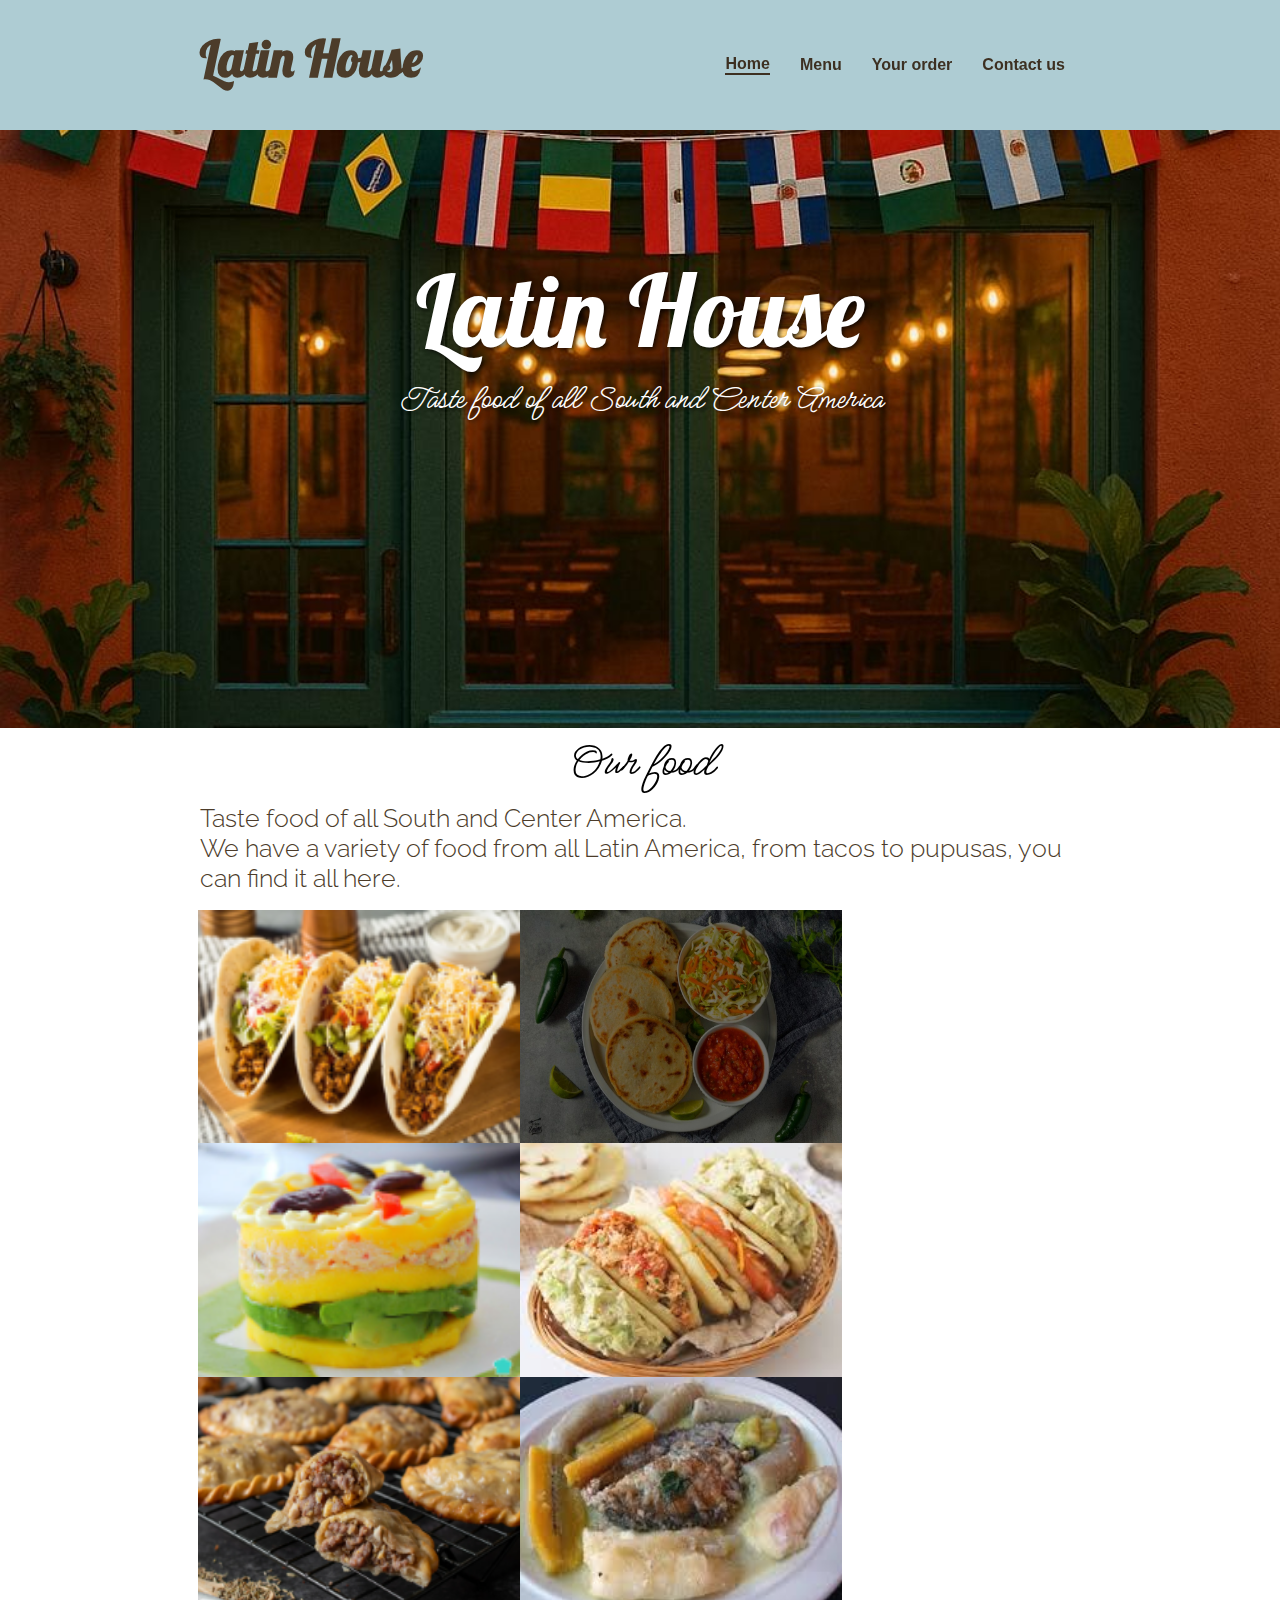
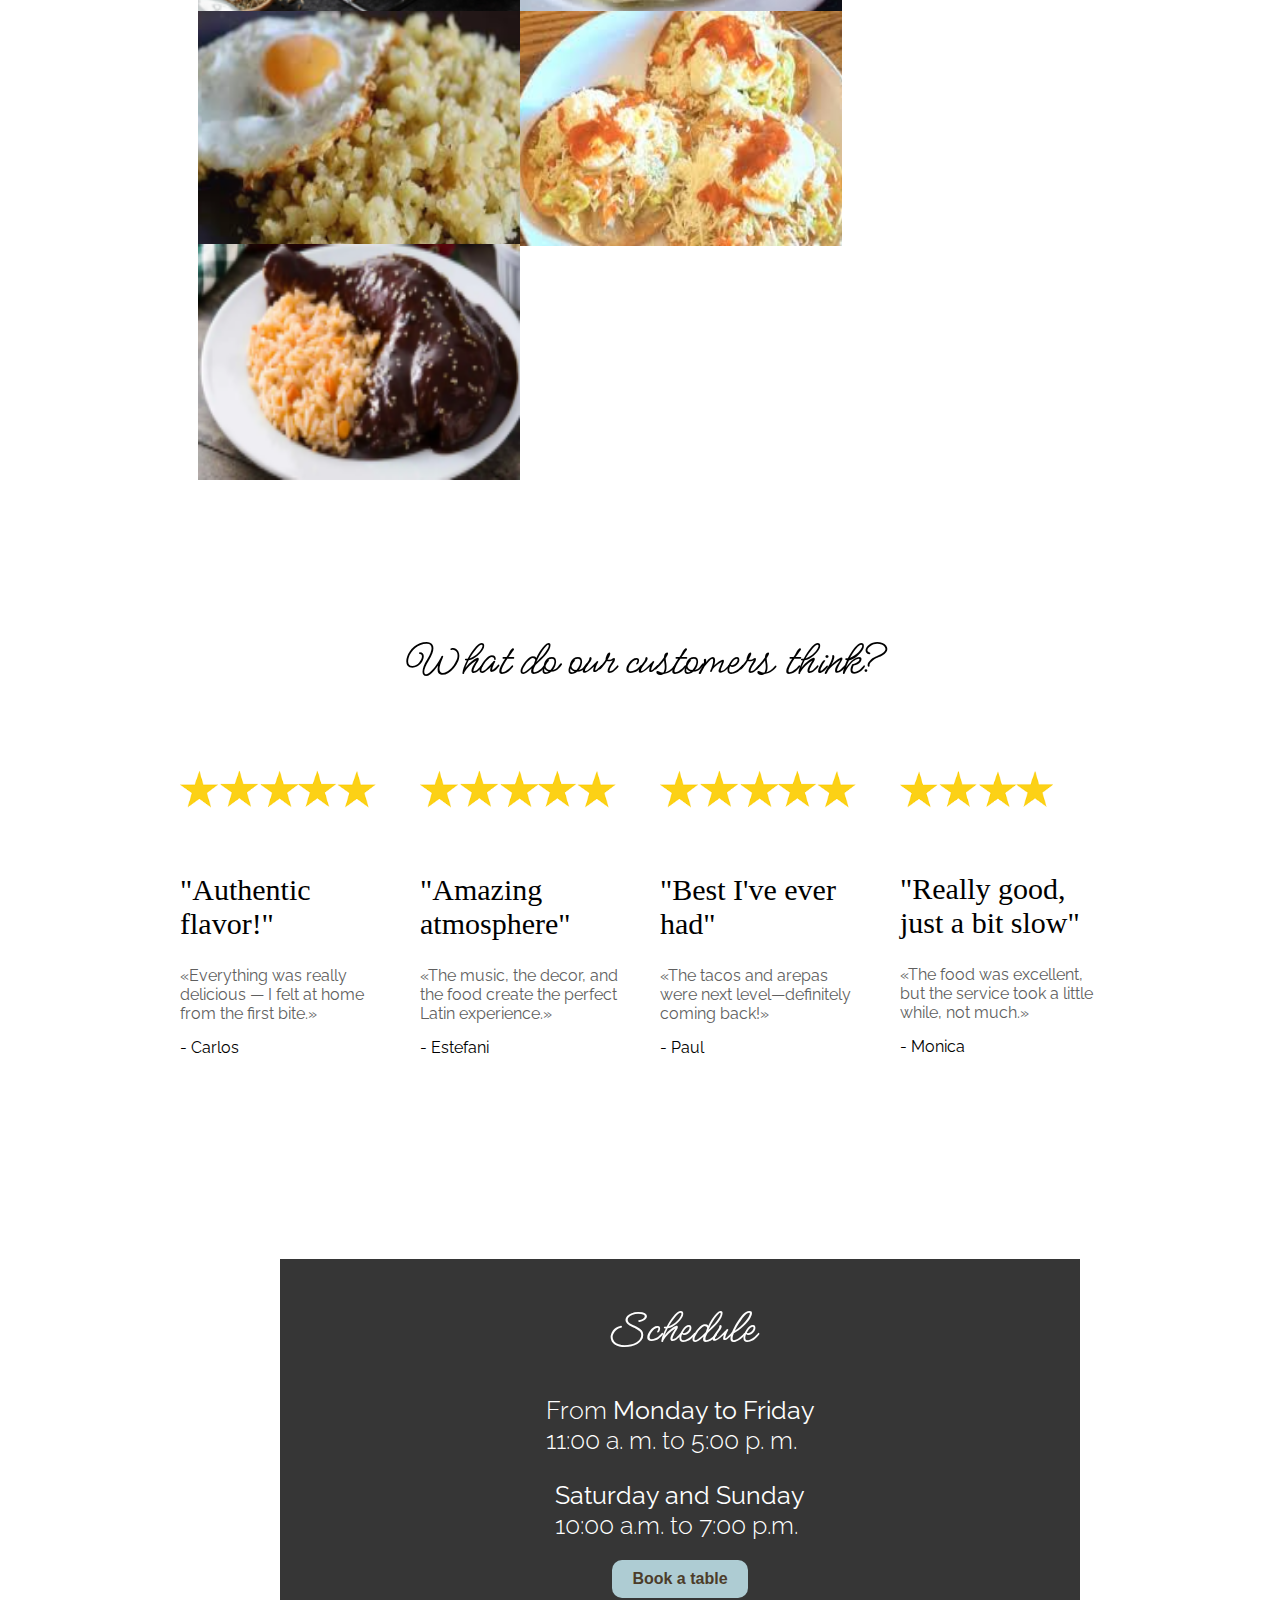
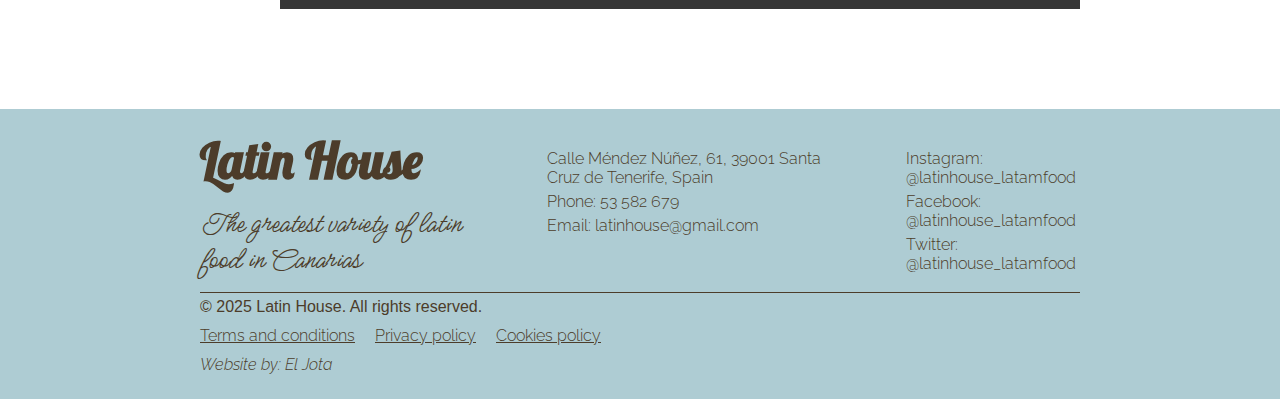
<file: index.html>
<!DOCTYPE html>
<html>
    <head>
        <meta charset = "UTF-8"/>
        <meta name="viewport" content="width=device-width, initial-scale=1.0">
        <meta name="description" content="Taste food of all South and Center America">
        <title>Latin House - Latin food</title>
        <link rel="stylesheet" href="./Menu.css">
    </head>
    <body>
        <div id="upper-bar">
            <h1 id="title">Latin House</h1>

            <div id="buttons">
                <div class="button" id="home-button-container">
                    <button id="home-button" style="border-bottom: 2px solid #4c3c2a;">Home</button>
                </div>
                <div class="button" id="menu-button-container">
                    <button id="menu-button">Menu</button>
                </div>
                <div class="button" id="order-button-container">
                    <button id="order-button">Your order</button>
                </div>
                <div class="button" id="info-button-container">
                    <button id="contact-button">Contact us</button>
                </div>
            </div>
        </div>

        <section class="section" id="sec-home">
            <div class="image-container">
                <h1 class="image-text">Latin House</h1>
                <h3 class="image-text">Taste food of all South and Center America</h3>
                <img src="./Assets/Latin house recortado.jpg" alt="local" class="heading-image"/>
            </div>
            <div id="div-our-food" class="sec-div">
                <h2 class="sec-title"><strong>Our food</strong></h2>
                <p class="sec-text">Taste food of all South and Center America. <br> We have a variety of food from all Latin America, from tacos to pupusas, you can find it all here.</p>
                <div id="food-images-container">
                    <img src="./Assets/tacos.png" alt="food" class="food-image"/>
                    <img src="./Assets/grande-pupusas-salvadorenas .jpg" alt="food" class="food-image" id="pupusas-img"/>
                    <img src="./Assets/causa-limeña.png" alt="food" class="food-image"/>
                    <img src="./Assets/arepas-venezolanas.png" alt="food" class="food-image"/>
                    <img src="./Assets/empanadas-argentinas.png" alt="food" class="food-image"/>
                    <img src="./Assets/rondon-panameño.png" alt="food" class="food-image"/>
                    <img src="./Assets/reviro.png" alt="food" class="food-image"/>
                    <img src="./Assets/enchiladas-salvadorenas.png" alt="food" class="food-image"/>
                    <img src="./Assets/mole.png" alt="food" class="food-image"/>
                </div>
            </div>
            <div id="div-reviews" class="sec-div">
                <h2 class="sec-title"><strong>What do our customers think?</strong></h2>
                <div id="reviews-container">
                    <div class="review">
                        <img src="./Assets/5stars.png" alt="5 stars" class="stars"/>
                        <p class="review-title">"Authentic flavor!"</p>
                        <p class="review-text">«Everything was really delicious — I felt at home from the first bite.»</p>
                        <p class="review-author">- Carlos</p>
                    </div>
                    <div class="review">
                        <img src="./Assets/5stars.png" alt="5 stars" class="stars"/>
                        <p class="review-title">"Amazing atmosphere"</p>
                        <p class="review-text">«The music, the decor, and the food create the perfect Latin experience.»</p>
                        <p class="review-author">- Estefani</p>
                    </div>
                    <div class="review">
                        <img src="./Assets/5stars.png" alt="5 stars" class="stars"/>
                        <p class="review-title">"Best I've ever had"</p>
                        <p class="review-text">«The tacos and arepas were next level—definitely coming back!»</p>
                        <p class="review-author">- Paul</p>
                    </div>
                    <div class="review">
                        <img src="./Assets/4stars.png" alt="4 stars" class="little-stars"/>
                        <p class="review-title">"Really good, just a bit slow"</p>
                        <p class="review-text">«The food was excellent, but the service took a little while, not much.»</p>
                        <p class="review-author">- Monica</p>
                    </div>
                </div>
            </div>
            <div id="div-schedule" class="sec-div">
                <h2 class="sec-white-title"><strong>Schedule</strong></h2>
                <p class="sec-white-text">From <strong>Monday to Friday</strong> <br>  
                11:00 a. m. to 5:00 p. m.</p>
                <p class="sec-white-text"><strong>Saturday and Sunday</strong> <br>
                10:00 a.m. to 7:00 p.m.</p>
                <button id="book-button">Book a table</button>
            </div>
        </section>

        <section class="section" id="sec-menu" style="display: none;">
            <div id="div-menu-image" class="image-container">
                <h1 class="image-text">Latin House</h1>
                <h3 class="image-text">Taste food of all South and Center America</h3>
                <img src="./Assets/pupusas-salvadorenas.jpg" alt="food" class="heading-image"/>
            </div>
            <div id="countries">
                <div id="mexico">
                    <h2 class="kanchenjunga-bold" id="menu-ini-text">You can choose al you want from the menu, it'll be added to the section "Your order".</h2>
                    <div class="subtitle-container">
                        <h2 class="sec-title">Mexico</h2>
                        <img src="./Assets/Mx_flag.jpg" alt="Mx_flag" class="flag"/>
                    </div>
                    <div class="section-menu">
                        <div id="Tacos" class="first-dish dish">
                            <div class="name-price">
                                <p class="kanchenjunga-bold">1. Tacos</p>
                                <p class="kanchenjunga-bold">2,00€/u</p>
                                <p class="price" style="display: none;">2.00</p>
                            </div>
                            <p class="kanchenjunga-regular item-description">Tacos</p>
                        </div>
                        <div id="Chiles en nogada" class="dish">
                            <div class="name-price">
                                <p class="kanchenjunga-bold">2. Chiles en nogada</p>
                                <p class="kanchenjunga-bold">5,00€</p>
                                <p class="price" style="display: none;">5.00</p>
                            </div>
                            <p class="kanchenjunga-regular item-description">Poblano chiles stuffed with <em>picadillo</em> (a mixture made of shredded meat, aromatics, fruits and spices) topped with a walnut-based cream sauce called nogada, pomegranate seeds and parsley</p>
                        </div>
                        <div id="Pozole" class="dish">
                            <div class="name-price">
                                <p class="kanchenjunga-bold">3. Pozole</p>
                                <p class="kanchenjunga-bold">7,50€</p>
                                <p class="price" style="display: none;">7.50</p>
                            </div>
                            <p class="kanchenjunga-regular item-description">A soup made from hominy (a type of corn) with meat (chicken or pork), seasoned and garnished with shredded lettuce or cabbage, chili peppers, onion, garlic, radishes, avocado, salsa or limes.</p>
                        </div>
                        <div id="Mole" class="dish">
                            <div class="name-price">
                                <p class="kanchenjunga-bold">4. Mole</p>
                                <p class="kanchenjunga-bold">10,00€</p>
                                <p class="price" style="display: none;">10.00</p>
                            </div>
                            <p class="kanchenjunga-regular item-description">Chicken and rice with a sauce made of dried chilli peppers, seeds, spices, <strong>nuts</strong>, tomatoes, garlic, onion and bitter chocolate.</p>
                        </div>
                        <div id="Cochinita pibil" class="dish">
                            <div class="name-price">
                                <p class="kanchenjunga-bold">5. Cochinita pibil</p>
                                <p class="kanchenjunga-bold">6,00€</p>
                                <p class="price" style="display: none;">6.00</p>
                            </div>
                            <p class="kanchenjunga-regular item-description">Pork marinated in <em>achiote</em>,  wrapped in banana leaves.</p>
                        </div>
                    </div>
                </div>

                <div id="el-salvador">
                    <div class="subtitle-container">
                        <h2 class="sec-title">El Salvador & Honduras</h2>
                        <div class="flags">
                            <img src="./Assets/Sv_flag.jpg" alt="Sv_flag" class="flag"/>
                            <img src="./Assets/Hn_flag.jpg" alt="Hn_flag" class="flag"/>
                        </div>
                    </div>
                    <div class="section-menu">
                        <div id="Pupusa" class="first-dish dish">
                            <div class="name-price">
                                <p class="kanchenjunga-bold">1. Pupusa</p>
                                <p class="kanchenjunga-bold">2,50€/u</p>
                                <p class="price" style="display: none;">2.50</p>
                            </div>
                            <p class="kanchenjunga-regular item-description">Corn dought discs with filling to choose</p>
                        </div> 
                        <div id="Elote tamale" class="dish">
                            <div class="name-price">
                                <p class="kanchenjunga-bold">2. Elote tamale</p>
                                <p class="kanchenjunga-bold">3,50€/u</p>
                                <p class="price" style="display: none;">3.50</p>
                            </div>
                            <p class="kanchenjunga-regular item-description">Filling to choose inside corn and <strong>milk</strong> dought</p>
                        </div>
                        <div id="Atol de elote" class="dish">
                            <div class="name-price">
                                <p class="kanchenjunga-bold">3. Elote atol</p>
                                <p class="kanchenjunga-bold">5,00€</p>
                                <p class="price" style="display: none;">5.00</p>
                            </div>
                            <p class="kanchenjunga-regular item-description">Sweet <strong>milk</strong> and corn drink</p>
                        </div>
                        <div id="Salvadoran toast" class="dish">
                            <div class="name-price">
                                <p class="kanchenjunga-bold">4. Salvadoran toast</p>
                                <p class="kanchenjunga-bold">3,75€/u</p>
                                <p class="price" style="display: none;">3.75</p>
                            </div>
                            <p class="kanchenjunga-regular item-description">Toasted tortilla with <strong>  cheese</strong>, achiote, boiled eggs and beans.</p>
                        </div>
                        <div id="Fried cassava" class="dish">
                            <div class="name-price">
                                <p class="kanchenjunga-bold">5. Fried cassava</p>
                                <p class="kanchenjunga-bold">4,00€</p>
                                <p class="price" style="display: none;">4.00</p>
                            </div>
                            <p class="kanchenjunga-regular item-description">Fried cassava with tomato sauce, cucumber and radish</p>
                        </div>
                    </div>
                </div>

                <div id="panama">
                    <div class="subtitle-container">
                        <h2 class="sec-title">Panama</h2>
                        <img src="./Assets/Pm_flag.jpeg" alt="Pm_flag" class="flag"/>
                    </div>
                    <div class="section-menu">
                        <div id="Sancocho de gallina" class="first-dish dish">
                            <div class="name-price">
                                <p class="kanchenjunga-bold">1. Sancocho de gallina</p>
                                <p class="kanchenjunga-bold">6,50€</p>
                                <p class="price" style="display: none;">6.50</p>
                            </div>
                            <p class="kanchenjunga-regular item-description">A corn, potato, carrot and yucca broth with <strong>chicken</strong>, rice and avocado.</p>
                        </div>
                        <div id="Rondon" class="dish">
                            <div class="name-price">
                                <p class="kanchenjunga-bold">2. Rondom</p>
                                <p class="kanchenjunga-bold">5,00€</p>
                                <p class="price" style="display: none;">5.00</p>
                            </div>
                            <p class="kanchenjunga-regular item-description">Coconut milk, cooked with different types of seafood (fish, crabs, small lobsters or other shellfish) as well as plantain, yam, tomato and onion.</p>
                        </div>
                        <div id="Carimañola" class="dish">
                            <div class="name-price">
                                <p class="kanchenjunga-bold">3. Carimañola</p>
                                <p class="kanchenjunga-bold">8,50€</p>
                                <p class="price" style="display: none;">8.50</p>
                            </div>
                            <p class="kanchenjunga-regular item-description">Empanada made with cassava dough and filled with <strong>meat</strong>, <strong>cheese</strong>, or <strong>chicken</strong>. It's crispy on the outside and soft on the inside.</p>
                        </div>
                        <div id="Rice with guandu" class="dish">
                            <div class="name-price">
                                <p class="kanchenjunga-bold">4. Rice with guandu</p>
                                <p class="kanchenjunga-bold">3,00€</p>
                                <p class="price" style="display: none;">3.00</p>
                            </div>
                            <p class="kanchenjunga-regular item-description">Rice, peas and pork, cooked in the same pot with sofrito.</p>
                        </div>
                        <div id="Saus" class="dish">
                            <div class="name-price">
                                <p class="kanchenjunga-bold">5. Saus</p>
                                <p class="kanchenjunga-bold">10,00€</p>
                                <p class="price" style="display: none;">10.00</p>
                            </div>
                            <p class="kanchenjunga-regular item-description"><strong>Pig</strong>'s trotters dipped in a vinegary juice with a spicy twist.</p>
                        </div>
                    </div>
                </div>

                <div id="colombia">
                    <div class="subtitle-container">
                        <h2 class="sec-title">Colombia</h2>
                        <img src="./Assets/Co_flag.jpg" alt="Co_flag" class="flag"/>
                    </div>
                    <div class="section-menu">
                        <div id="Bandeja paisa" class="first-dish dish">
                            <div class="name-price">
                                <p class="kanchenjunga-bold">1. Bandeja paisa</p>
                                <p class="kanchenjunga-bold">8,50€</p>
                                <p class="price" style="display: none;">8.50</p>
                            </div>
                            <p class="kanchenjunga-regular item-description">Rice, beans, meat, sausage, egg, arepa, cut and avocado</p>
                        </div>
                        <div id="Empanadas colombianas" class="dish">
                            <div class="name-price">
                                <p class="kanchenjunga-bold">2. Empanadas</p>
                                <p class="kanchenjunga-bold">3,00€</p>
                                <p class="price" style="display: none;">3.00</p>
                            </div>
                            <p class="kanchenjunga-regular item-description">Chopped meat, ground beef and potato wrapped in half-moon dough</p>
                        </div>
                        <div id="Arepa con todo" class="dish">
                            <div class="name-price">
                                <p class="kanchenjunga-bold">3. Arepa with everything</p>
                                <p class="kanchenjunga-bold">2,50€</p>
                                <p class="price" style="display: none;">2.50</p>
                            </div>
                            <p class="kanchenjunga-regular item-description">Arepa with picadillo and meat</p>
                        </div>
                        <div id="Sancocho" class="dish">
                            <div class="name-price">
                                <p class="kanchenjunga-bold">4. Sancocho</p>
                                <p class="kanchenjunga-bold">5,00€</p>
                                <p class="price" style="display: none;">5.00</p>
                            </div>
                            <p class="kanchenjunga-regular item-description">Soup with bananas, potatoes, yucca and chopped cilantro</p>
                        </div>
                        <div id="Sudado" class="dish">
                            <div class="name-price">
                                <p class="kanchenjunga-bold">5. Sudado</p>
                                <p class="kanchenjunga-bold">12,00€</p>
                                <p class="price" style="display: none;">12.00</p>
                            </div>
                            <p class="kanchenjunga-regular item-description">Broth with rice, a piece of <strong>chicken</strong> and potato</p>
                        </div>
                    </div>
                </div>

                <div id="peru">
                    <div class="subtitle-container">
                        <h2 class="sec-title">Peru</h2>
                        <img src="./Assets/Pe_flag.jpg" alt="Pe_flag" class="flag"/>
                    </div>
                    <div class="section-menu">
                        <div id="Ceviche" class="first-dish dish">
                            <div class="name-price">
                                <p class="kanchenjunga-bold">1. Ceviche</p>
                                <p class="kanchenjunga-bold">8,00€</p>
                                <p class="price" style="display: none;">8.00</p>
                            </div>
                            <p class="kanchenjunga-regular item-description">Rice, avocado and corn with fish, green pepper and onion on the top, all with a <strong>fish</strong> broth.</p>
                        </div>
                        <div id="Causa limeña" class="dish">
                            <div class="name-price">
                                <p class="kanchenjunga-bold">2. Causa limeña</p>
                                <p class="kanchenjunga-bold">6,75€</p>
                                <p class="price" style="display: none;">6.75</p>
                            </div>
                            <p class="kanchenjunga-regular item-description">Smooth yellow potato purée seasoned with chili and lime, filled with tuna and mayonnaise.</p>
                        </div>
                        <div id="Pollo al olivo" class="dish">
                            <div class="name-price">
                                <p class="kanchenjunga-bold">3. Olivo chicken</p>
                                <p class="kanchenjunga-bold">7,50€</p>
                                <p class="price" style="display: none;">7.50</p>
                            </div>
                            <p class="kanchenjunga-regular item-description">Chicken with a little olive</p>
                        </div>
                        <div id="Pancha manca" class="dish">
                            <div class="name-price">
                                <p class="kanchenjunga-bold">4. Pancha manca</p>
                                <p class="kanchenjunga-bold">12,95€</p>
                                <p class="price" style="display: none;">12.95</p>
                            </div>
                            <p class="kanchenjunga-regular item-description">Different types of <strong>meat</strong>, corn and potatocription</p>
                        </div>
                        <div id="Lomo saltado" class="dish">
                            <div class="name-price">
                                <p class="kanchenjunga-bold">5. Lomo saltado</p>
                                <p class="kanchenjunga-bold">12,00€</p>
                                <p class="price" style="display: none;">12.00</p>
                            </div>
                            <p class="kanchenjunga-regular item-description">Stir-fried loin</p>
                        </div>
                    </div>
                </div>

                <div id="paraguay">
                    <div class="subtitle-container">
                        <h2 class="sec-title">Paraguay</h2>
                        <img src="./Assets/Py_flag.jpeg" alt="Py_flag" class="flag"/>
                    </div>
                    <div class="section-menu">
                        <div id="Reviro" class="first-dish dish">
                            <div class="name-price">
                                <p class="kanchenjunga-bold">1. Reviro</p>
                                <p class="kanchenjunga-bold">6,00€</p>
                                <p class="price" style="display: none;">6.00</p>
                            </div>
                            <p class="kanchenjunga-regular item-description">Fried dought, destemmed and crispy, similar to chunkky breadcrumbs, elaborated mainly with <strong>wheat flour</strong>, water, salt and oil.</p>
                        </div>
                        <div id="Mbeju" class="dish">
                            <div class="name-price">
                                <p class="kanchenjunga-bold">2. Mbeju</p>
                                <p class="kanchenjunga-bold">2,00€</p>
                                <p class="price" style="display: none;">2.00</p>
                            </div>
                            <p class="kanchenjunga-regular item-description">Starch cake made with <strong>flour</strong> and cheese inside</p>
                        </div>
                        <div id="Vori-vori" class="dish">
                            <div class="name-price">
                                <p class="kanchenjunga-bold">3. Vori-vori</p>
                                <p class="kanchenjunga-bold">7,00€</p>
                                <p class="price" style="display: none;">7.00</p>
                            </div>
                            <p class="kanchenjunga-regular item-description">Soup with chickpeas</p>
                        </div>
                        <div id="Chipa" class="dish">
                            <div class="name-price">
                                <p class="kanchenjunga-bold">4. Chipa</p>
                                <p class="kanchenjunga-bold">3,00€</p>
                                <p class="price" style="display: none;">3.00</p>
                            </div>
                            <p class="kanchenjunga-regular item-description">A type of small, baked, <strong>cheese-flavored</strong> rolls</p>
                        </div>
                        <div id="Asado" class="dish">
                            <div class="name-price">
                                <p class="kanchenjunga-bold">5. Asado</p>
                                <p class="kanchenjunga-bold">12,00€</p>
                                <p class="price" style="display: none;">12.00</p>
                            </div>
                            <p class="kanchenjunga-regular item-description">Roasted <strong>meat</strong></p>
                        </div>
                    </div>
                </div>

                <div id="argentina">
                    <div class="subtitle-container">
                        <h2 class="sec-title">Argentina</h2>
                        <img src="./Assets/Ar_flag.jpeg" alt="Ar_flag" class="flag"/>
                    </div>
                    <div class="section-menu">
                        <div id="Empanada argentina" class="first-dish dish">
                            <div class="name-price">
                                <p class="kanchenjunga-bold">1. Empanada</p>
                                <p class="kanchenjunga-bold">3,00€</p>
                                <p class="price" style="display: none;">3.00</p>
                            </div>
                            <p class="kanchenjunga-regular item-description">Filling to choose inside flour and egg but this is for rellenar space spicy lemon, tell us if you read this.</p>
                        </div>
                        <div id="Milanesa" class="dish">
                            <div class="name-price">
                                <p class="kanchenjunga-bold">2. Milanese</p>
                                <p class="kanchenjunga-bold">12,95€</p>
                                <p class="price" style="display: none;">12.95</p>
                            </div>
                            <p class="kanchenjunga-regular">Breaded beef with cheese and zchips</p>
                        </div>
                        <div id="Alfajores" class="dish">
                            <div class="name-price">
                                <p class="kanchenjunga-bold">3. Alfajores</p>
                                <p class="kanchenjunga-bold">0,90€/u</p>
                                <p class="price" style="display: none;">0.90</p>
                            </div>
                            <p class="kanchenjunga-regular item-description">Two sweet cookies stuck together with dulce de leche, chocolate or jam.</p>
                        </div>
                        <div id="Crescent" class="dish">
                            <div class="name-price">
                                <p class="kanchenjunga-bold">4. Crescent</p>
                                <p class="kanchenjunga-bold">2,50€/u</p>
                                <p class="price" style="display: none;">2.50</p>
                            </div>
                            <p class="kanchenjunga-regular item-description">A half-moon shaped bun, usually made from puff pastry, which can be filled with dulce de leche, quince paste, or simply sugar and cinnamon.</p>
                        </div>
                        <div id="Choripan" class="dish">
                            <div class="name-price">
                                <p class="kanchenjunga-bold">5. Choripan</p>
                                <p class="kanchenjunga-bold">4,00€</p>
                                <p class="price" style="display: none;">4.00</p>
                            </div>
                            <p class="kanchenjunga-regular item-description">Chorizo sandwich with chimichurri.</p>
                        </div>
                    </div>
                </div>
            </div>
        </section>        

        <section class="section" id="sec-order" style="display: none;">
            <div id="order">
                <h1 class="sec-title">Your order</h1>
                <div id="order-container">
                </div>
                <div id="order-total">
                    <p class="kanchenjunga-bold">Total: <span id="total-price">0,00</span></p>
                </div>
                <div id="ordering-method">
                    <p class="kanchenjunga-bold">How would you like to order?</p>
                    <select id="ordering-select">
                        <option value="takeaway">Takeaway</option>
                        <option value="delivery">Delivery</option>
                        <option value="eat-in">Eat in</option>
                    </select>
                </div>
                <div id="order-buttons">
                    <button class="order-buttons" id="ordering-button">Order</button>
                    <button class="order-buttons" id="cancel-button">Cancel</button>
                </div>
            </div>
        </section>

        <section class="section" id="sec-delivery-info" style="display: none;">
            <h2 class="sec-title">Tell us some more information</h2>
            <div id="delivery-info-container">
                <p class="kanchenjunga-bold">What's your full name?</p>
                <input type="text" id="name" placeholder="Your full name"/>
                <p class="kanchenjunga-bold">What's your phone number?</p>
                <input type="tel" id="phone" placeholder="e.g., +34 612 34 56 78"/> 
                <p class="kanchenjunga-bold">What's your email?</p> 
                <input type="email" id="email" placeholder="e.g., your@email.com"/>
                <p class="kanchenjunga-bold">What's your address?</p>
                <input type="text" id="address" placeholder="Your address"/>
                <p class="kanchenjunga-bold">Any special instructions for the driver?</p>
                <textarea id="instructions" placeholder="e.g., parking, entering to the street, etc."></textarea>
                <p class="kanchenjunga-bold">How would you like to pay?</p>
                <select id="payment-method">
                    <option value="cash">Cash</option>
                    <option value="card">Card</option>
                    <option value="paypal">PayPal</option>
                </select> <br>
                <button id="confirm-button" class="ordering-button">Confirm</button>
                <button id="back-button" class="ordering-button">Back</button>
            </div>
        </section>

        <section id="sec-order-success" style="display: none;">
            <h2 class="sec-title bigger">Order successful!</h2>
            <p class="kanchenjunga-regular big">Thank you for your order! We will contact you shortly to confirm the details.</p>
            <button id="back-to-home-button" class="book-button">Back to Home</button>
        </section>

        <section class="section" id="sec-info" style="display: none;">
            <h2 class="sec-title">Contact us</h2>
            <div id="contact-container">
                <p class="kanchenjunga-bold">Phone number:</p>
                <p class="kanchenjunga-regular">+34 972 12 34 56</p>
                <p class="kanchenjunga-bold">Email:</p>
                <p class="kanchenjunga-regular">latinhouse@gmail.com</p>
                <p class="kanchenjunga-bold">Instagram:</p>
                <p class="kanchenjunga-regular">@latinhouse_latamfood</p>
                <p class="kanchenjunga-bold">Facebook:</p>
                <p class="kanchenjunga-regular">@latinhouse_latamfood</p>
                <p class="kanchenjunga-bold">Address:</p>
                <p class="kanchenjunga-regular">Calle de la comida 123, Madrid, Spain</p>
                <p class="kanchenjunga-bold">Opening hours:</p>
                <p class="kanchenjunga-regular">
                    Monday to Friday: 11:00 a.m. – 5:00 p.m.<br>
                    Saturday and Sunday: 10:00 a.m. – 7:00 p.m.
                </p>
                <p class="kanchenjunga-bold">We are located in the heart of the city, just a few steps from the main square.</p>
            </div>
        </section>
        

        <div id="footer">
            <div class="footer-row" id="footer-row1">
                <div id="footer-logo-container">
                    <h1 class="footer-title">Latin House</h1>
                    <h3 class="footer-subtitle">The greatest variety of latin food in Canarias</h3>
                </div>
                <div class="footer-column">
                    <p class="footer-text">Calle Méndez Núñez, 61, 39001 Santa Cruz de Tenerife, Spain</p>
                    <p class="footer-text">Phone: 53 582 679</p>
                    <p class="footer-text">Email: latinhouse@gmail.com</p>
                </div>
                <div class="footer-column">
                    <p class="footer-text">Instagram: @latinhouse_latamfood</p>
                    <p class="footer-text">Facebook: @latinhouse_latamfood</p>
                    <p class="footer-text">Twitter: @latinhouse_latamfood</p>
                </div>
            </div>
            
            <div class="footer-row" id="footer-row2">
                <p class="footer-text arial">© 2025 Latin House. All rights reserved.</p>
                <div id="footer-webs-things">
                    <p class="footer-text webs-things"><u>Terms and conditions</u></p>
                    <p class="footer-text webs-things"><u>Privacy policy</u></p>
                    <p class="footer-text webs-things"><u>Cookies policy</u></p>
                </div>
                <p class="footer-text"><em>Website by: El Jota</em></p>
            </div>
        </div>
        <script src="./Menu.js"></script>
    </body>
</html>
</file>
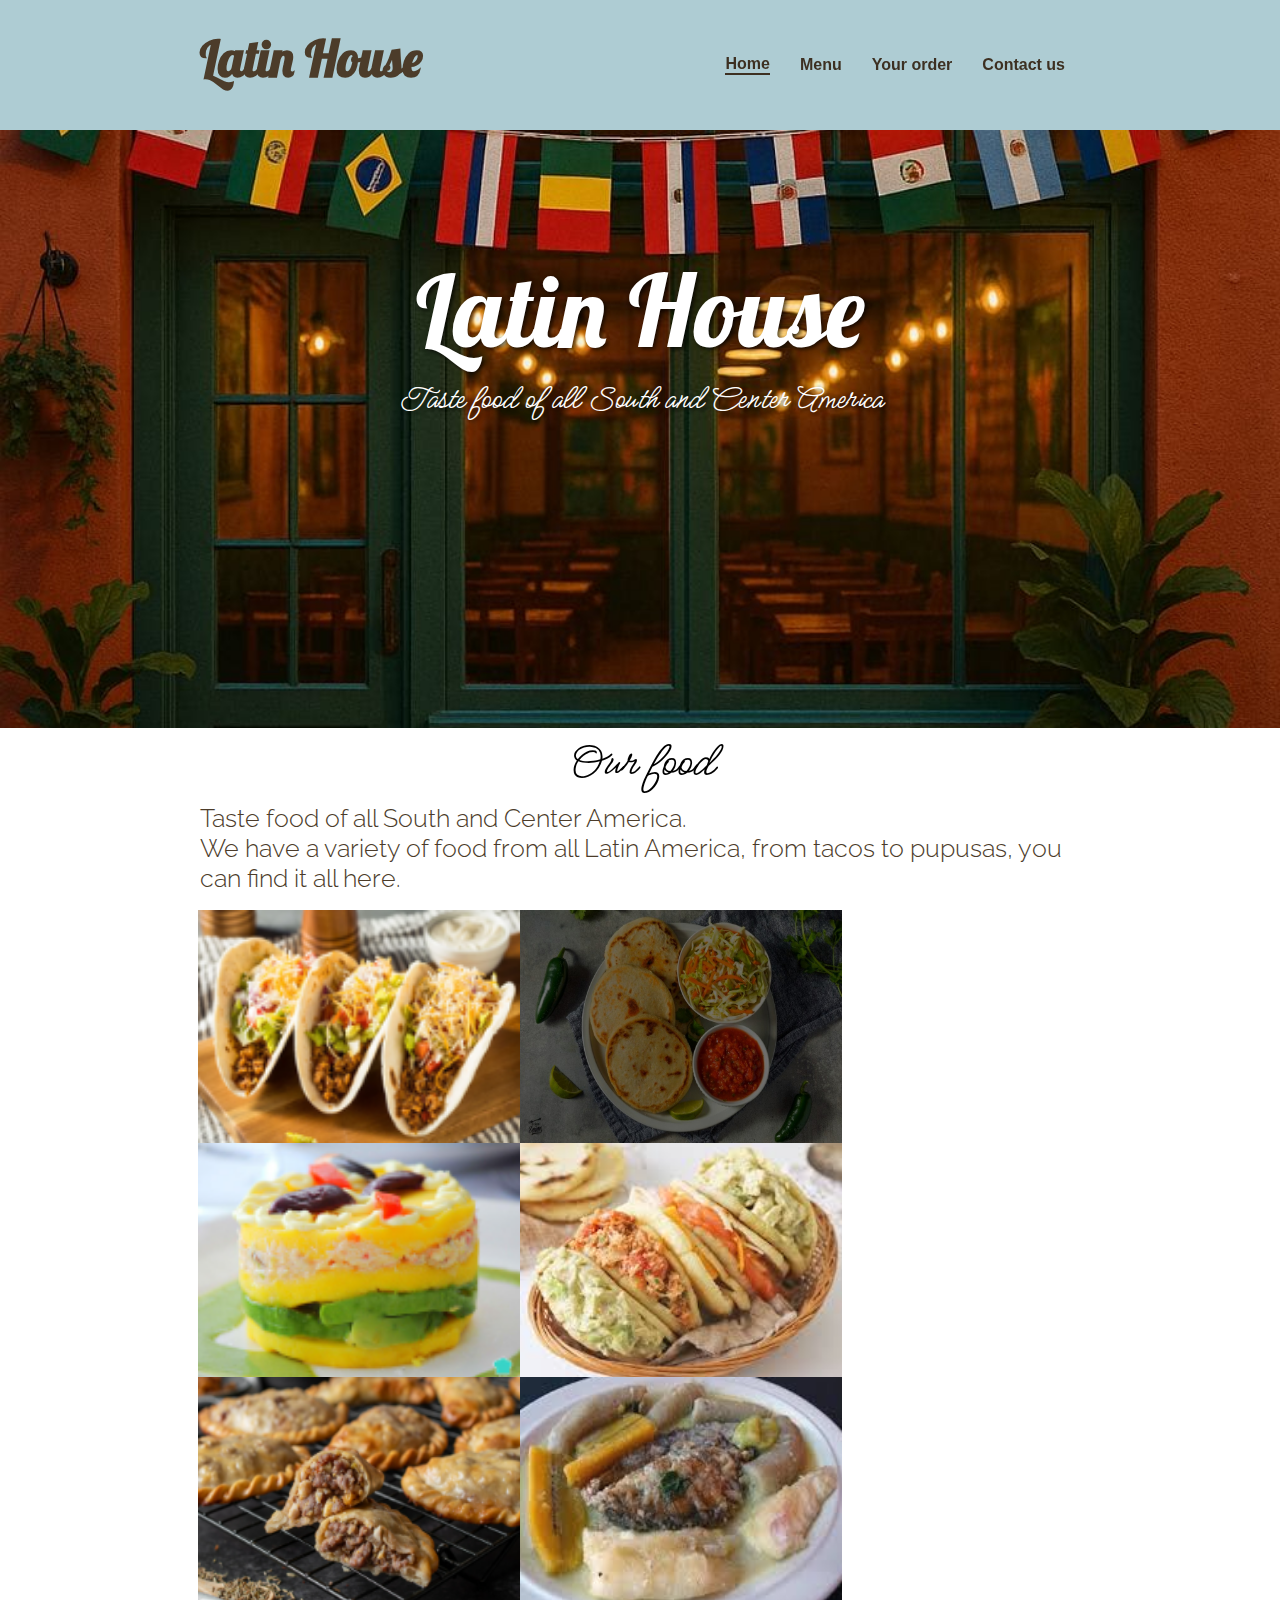
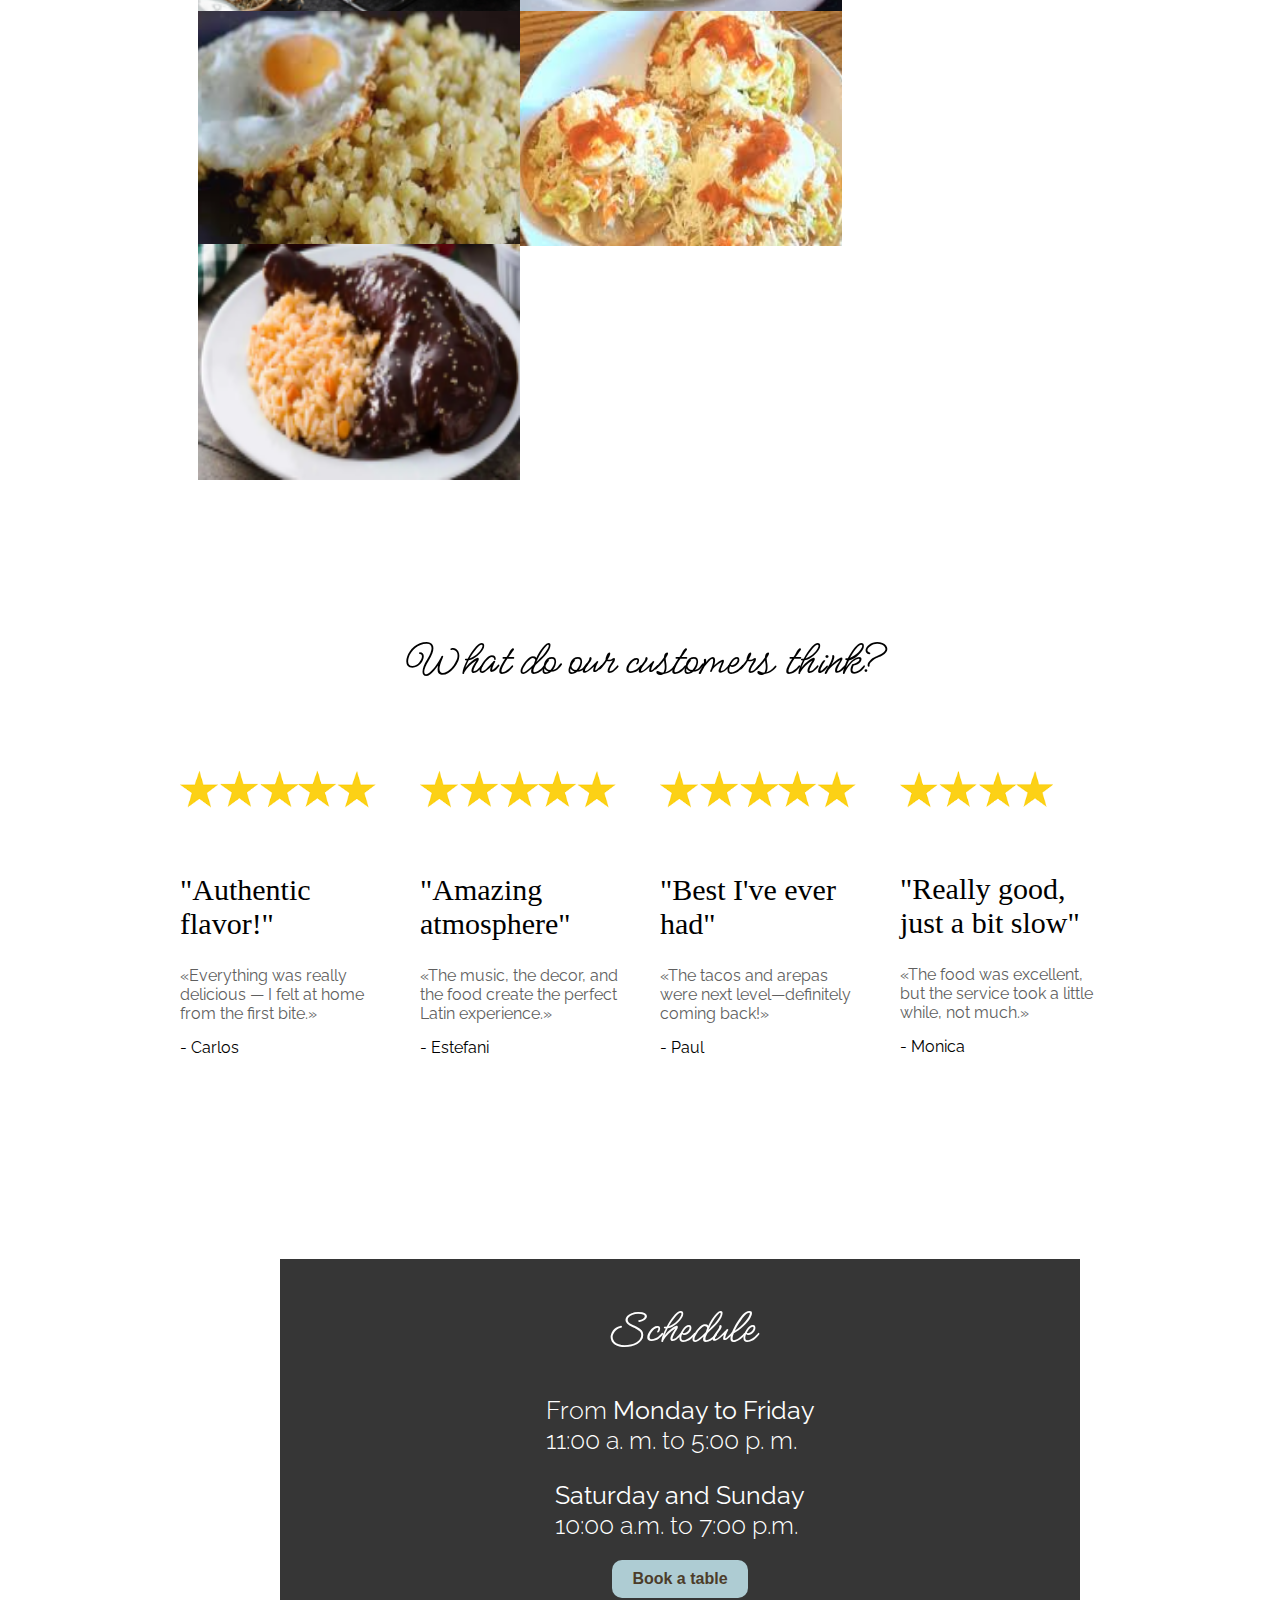
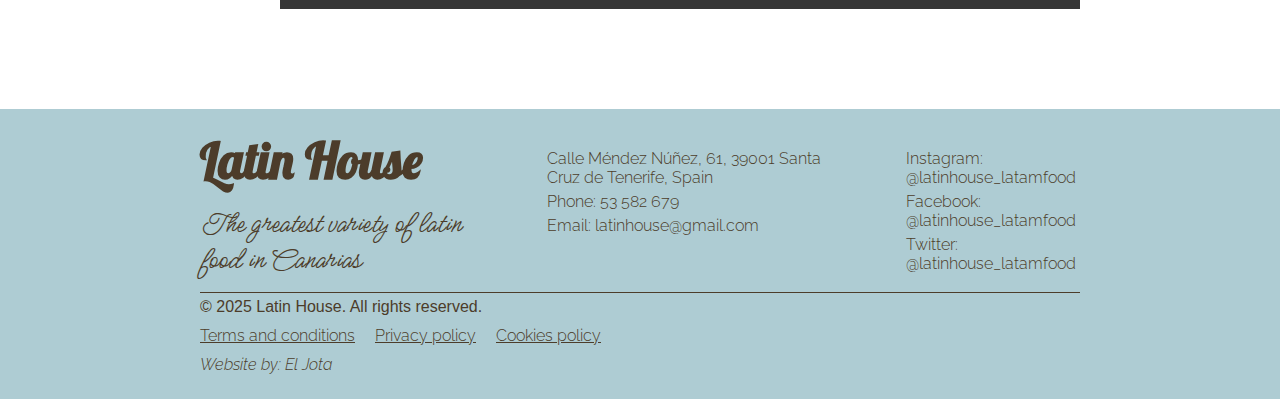
<file: Menu.html>
<!DOCTYPE html>
<html>
    <head>
        <meta charset = "UTF-8"/>
        <meta name="viewport" content="width=device-width, initial-scale=1.0">
        <meta name="description" content="Taste food of all South and Center America">
        <title>Latin House - Latin food</title>
        <link rel="stylesheet" href="./Menu.css">
    </head>
    <body>
        <div id="upper-bar">
            <h1 id="title">Latin House</h1>

            <div id="buttons">
                <div class="button" id="home-button-container">
                    <button id="home-button" style="border-bottom: 2px solid #4c3c2a;">Home</button>
                </div>
                <div class="button" id="menu-button-container">
                    <button id="menu-button">Menu</button>
                </div>
                <div class="button" id="order-button-container">
                    <button id="order-button">Your order</button>
                </div>
                <div class="button" id="info-button-container">
                    <button id="contact-button">Contact us</button>
                </div>
            </div>
        </div>

        <section class="section" id="sec-home">
            <div class="image-container">
                <h1 class="image-text">Latin House</h1>
                <h3 class="image-text">Taste food of all South and Center America</h3>
                <img src="./Assets/Latin house recortado.jpg" alt="local" class="heading-image"/>
            </div>
            <div id="div-our-food" class="sec-div">
                <h2 class="sec-title"><strong>Our food</strong></h2>
                <p class="sec-text">Taste food of all South and Center America. <br> We have a variety of food from all Latin America, from tacos to pupusas, you can find it all here.</p>
                <div id="food-images-container">
                    <img src="./Assets/tacos.png" alt="food" class="food-image"/>
                    <img src="./Assets/grande-pupusas-salvadorenas .jpg" alt="food" class="food-image" id="pupusas-img"/>
                    <img src="./Assets/causa-limeña.png" alt="food" class="food-image"/>
                    <img src="./Assets/arepas-venezolanas.png" alt="food" class="food-image"/>
                    <img src="./Assets/empanadas-argentinas.png" alt="food" class="food-image"/>
                    <img src="./Assets/rondon-panameño.png" alt="food" class="food-image"/>
                    <img src="./Assets/reviro.png" alt="food" class="food-image"/>
                    <img src="./Assets/enchiladas-salvadorenas.png" alt="food" class="food-image"/>
                    <img src="./Assets/mole.png" alt="food" class="food-image"/>
                </div>
            </div>
            <div id="div-reviews" class="sec-div">
                <h2 class="sec-title"><strong>What do our customers think?</strong></h2>
                <div id="reviews-container">
                    <div class="review">
                        <img src="./Assets/5stars.png" alt="5 stars" class="stars"/>
                        <p class="review-title">"Authentic flavor!"</p>
                        <p class="review-text">«Everything was really delicious — I felt at home from the first bite.»</p>
                        <p class="review-author">- Carlos</p>
                    </div>
                    <div class="review">
                        <img src="./Assets/5stars.png" alt="5 stars" class="stars"/>
                        <p class="review-title">"Amazing atmosphere"</p>
                        <p class="review-text">«The music, the decor, and the food create the perfect Latin experience.»</p>
                        <p class="review-author">- Estefani</p>
                    </div>
                    <div class="review">
                        <img src="./Assets/5stars.png" alt="5 stars" class="stars"/>
                        <p class="review-title">"Best I've ever had"</p>
                        <p class="review-text">«The tacos and arepas were next level—definitely coming back!»</p>
                        <p class="review-author">- Paul</p>
                    </div>
                    <div class="review">
                        <img src="./Assets/4stars.png" alt="4 stars" class="little-stars"/>
                        <p class="review-title">"Really good, just a bit slow"</p>
                        <p class="review-text">«The food was excellent, but the service took a little while, not much.»</p>
                        <p class="review-author">- Monica</p>
                    </div>
                </div>
            </div>
            <div id="div-schedule" class="sec-div">
                <h2 class="sec-white-title"><strong>Schedule</strong></h2>
                <p class="sec-white-text">From <strong>Monday to Friday</strong> <br>  
                11:00 a. m. to 5:00 p. m.</p>
                <p class="sec-white-text"><strong>Saturday and Sunday</strong> <br>
                10:00 a.m. to 7:00 p.m.</p>
                <button id="book-button">Book a table</button>
            </div>
        </section>

        <section class="section" id="sec-menu" style="display: none;">
            <div id="div-menu-image" class="image-container">
                <h1 class="image-text">Latin flavour</h1>
                <h3 class="image-text">Taste food of all South and Center America</h3>
                <img src="./Assets/pupusas-salvadorenas.jpg" alt="food" class="heading-image"/>
            </div>
            <div id="countries">
                <div id="mexico">
                    <div class="subtitle-container">
                        <h2 class="subtitle">Mexico</h2>
                        <img src="./Assets/Mx_flag.jpg" alt="Mx_flag" class="flag"/>
                    </div>

                    <div class="section-menu">
                        <div class="first-dish">
                            <div class="name-price">
                                <p class="kanchenjunga-bold">1. Tacos</p>
                                <p class="kanchenjunga-bold">10,00€</p>
                            </div>
                            <div class="item-description">
                                <p class="kanchenjunga-regular">Tacos</p>
                            </div>
                        </div>

                        <div class="dish">
                            <div class="name-price">
                                <p class="kanchenjunga-bold">2. Chiles en nogada</p>
                                <p class="kanchenjunga-bold">10,00€</p>
                            </div>
                            <div class="item-description">
                                <p class="kanchenjunga-regular">Poblano chiles stuffed with <em>picadillo</em> (a mixture made of shredded meat, aromatics, fruits and spices) topped with a walnut-based cream sauce called nogada, pomegranate seeds and parsley</p>
                            </div>
                        </div>

                        <div class="dish">
                            <div class="name-price">
                                <p class="kanchenjunga-bold">3. some mexican food</p>
                                <p class="kanchenjunga-bold">10,00€</p>
                            </div>
                            <div class="item-description">
                                <p class="kanchenjunga-regular">A soup made from hominy (a type of corn) with meat (chicken or pork), and can be seasoned and garnished with shredded lettuce or cabbage, chili peppers, onion, garlic, radishes, avocado, salsa or limes.</p>
                            </div>
                        </div>

                        <div class="dish">
                            <div class="name-price">
                                <p class="kanchenjunga-bold">4. some mexican food</p>
                                <p class="kanchenjunga-bold">10,00€</p>
                            </div>
                            <div class="item-description">
                                <p class="kanchenjunga-regular">description</p>
                            </div>
                        </div>

                        <div class="dish">
                            <div class="name-price">
                                <p class="kanchenjunga-bold">5. some mexican food</p>
                                <p class="kanchenjunga-bold">10,00€</p>
                            </div>
                            <div class="item-description">
                                <p class="kanchenjunga-regular">description</p>
                            </div>
                        </div>
                    </div>
                </div>

                <div id="el-salvador">
                    <div class="subtitle-container">
                        <h2 class="subtitle">El Salvador & Honduras</h2>
                        <div class="flags">
                            <img src="./Assets/Sv_flag.jpg" alt="Sv_flag" class="flag"/>
                            <img src="./Assets/Hn_flag.jpg" alt="Hn_flag" class="flag"/>
                        </div>
                    </div>

                    <div class="section-menu">
                        <div class="first-dish">
                            <div class="name-price">
                                <p class="kanchenjunga-bold">1. Pupusas</p>
                                <p class="kanchenjunga-bold">10,00€</p>
                            </div>
                            <div class="item-description">
                                <p class="kanchenjunga-regular">Corn flour dought discs with filling to choose</p>
                            </div>
                        </div>

                        <div class="dish">
                            <div class="name-price">
                                <p class="kanchenjunga-bold">2. Tamales de elote</p>
                                <p class="kanchenjunga-bold">10,00€</p>
                            </div>
                            <div class="item-description">
                                <p class="kanchenjunga-regular">Filling to choose inside corn dought</p>
                            </div>
                        </div>

                        <div class="dish">
                            <div class="name-price">
                                <p class="kanchenjunga-bold">3. Atol de elote</p>
                                <p class="kanchenjunga-bold">10,00€</p>
                            </div>
                            <div class="item-description">
                                <p class="kanchenjunga-regular">Sweet milk and corn drink</p>
                            </div>
                        </div>

                        <div class="dish">
                            <div class="name-price">
                                <p class="kanchenjunga-bold">4. Mondongo/tripa soup</p>
                                <p class="kanchenjunga-bold">10,00€</p>
                            </div>
                            <div class="item-description">
                                <p class="kanchenjunga-regular">Cow stomach, potatos, carrots, yuca and corn soup</p>
                            </div>
                        </div>

                        <div class="dish">
                            <div class="name-price">
                                <p class="kanchenjunga-bold">5. Fried/boiled cassava</p>
                                <p class="kanchenjunga-bold">10,00€</p>
                            </div>
                            <div class="item-description">
                                <p class="kanchenjunga-regular">Fried cassava with tomato sauce, cucumber and radish</p>
                            </div>
                        </div>
                    </div>
                </div>

                <div id="panama">
                    <div class="subtitle-container">
                        <h2 class="subtitle">Panama</h2>
                        <img src="./Assets/Pm_flag.jpeg" alt="Pm_flag" class="flag"/>
                    </div>

                    <div class="section-menu">
                        <div class="first-dish">
                            <div class="name-price">
                                <p class="kanchenjunga-bold">1. some panamanian food</p>
                                <p class="kanchenjunga-bold">10,00€</p>
                            </div>
                            <div class="item-description">
                                <p class="kanchenjunga-regular">description</p>
                            </div>
                        </div>
                        <div class="dish">
                            <div class="name-price">
                                <p class="kanchenjunga-bold">2. some panamanian food</p>
                                <p class="kanchenjunga-bold">10,00€</p>
                            </div>
                            <div class="item-description">
                                <p class="kanchenjunga-regular">description</p>
                            </div>
                        </div>
                        <div class="dish">
                            <div class="name-price">
                                <p class="kanchenjunga-bold">3. some panama food</p>
                                <p class="kanchenjunga-bold">10,00€</p>
                            </div>
                            <div class="item-description">
                                <p class="kanchenjunga-regular">description</p>
                            </div>
                        </div>
                        <div class="dish">
                            <div class="name-price">
                                <p class="kanchenjunga-bold">4. some panama food</p>
                                <p class="kanchenjunga-bold">10,00€</p>
                            </div>
                            <div class="item-description">
                                <p class="kanchenjunga-regular">description</p>
                            </div>
                        </div>
                        <div class="dish">
                            <div class="name-price">
                                <p class="kanchenjunga-bold">5. some panama food</p>
                                <p class="kanchenjunga-bold">10,00€</p>
                            </div>
                            <div class="item-description">
                                <p class="kanchenjunga-regular">description</p>
                            </div>
                        </div>
                    </div>
                </div>

                <div id="colombia">
                    <div class="subtitle-container">
                        <h2 class="subtitle">Colombia</h2>
                        <img src="./Assets/Co_flag.jpg" alt="Co_flag" class="flag"/>
                    </div>

                    <div class="section-menu">
                        <div class="first-dish">
                            <div class="name-price">
                                <p class="kanchenjunga-bold" >1 bandeja paisa </p>
                                <p class="kanchenjunga-bold">8,50€</p>
                            </div>
                            <div class="item-description">
                                <p class="kanchenjunga-regular">rice,beans,meat,sausage,egg,arepa,cut and avocado</p>
                            </div>
                        </div>
                        <div class="dish">
                            <div class="name-price">
                                <p class="kanchenjunga-bold">2. empanadas</p>
                                <p class="kanchenjunga-bold">3,00€</p>
                            </div>
                            <div class="item-description">
                                <p class="kanchenjunga-regular">chopped meat, ground beef and potato wrapped in half-moon dough</p>
                            </div>
                        </div>
                        <div class="dish">
                            <div class="name-price">
                                <p class="kanchenjunga-bold">3.arepa con todo</p>
                                <p class="kanchenjunga-bold">2,50€</p>
                            </div>
                            <div class="item-description">
                                <p class="kanchenjunga-regular>arepa with picadillo and meat </p>
                            </div>
                        </div>
                        <div class="dish">
                            <div class="name-price">
                                <p class="kanchenjunga-bold">4. sancocho</p>
                                <p class="kanchenjunga-bold">5,00€</p>
                            </div>
                            <div class="item-description">
                                <p class="kanchenjunga-regular">soup with bananas, potatoes, yucca, chopped cilantro,</p>
                            </div>
                        </div>
                        <div class="dish">
                            <div class="name-price">
                                <p class="kanchenjunga-bold">5. sudado </p>
                                <p class="kanchenjunga-bold">12,00€</p>
                            </div>
                            <div class="item-description">
                                <p class="kanchenjunga-regular">broth with rice, a piece of chicken and potato</p>
                            </div>
                        </div>
                    </div>
                </div>

                <div id="peru">
                    <div class="subtitle-container">
                        <h2 class="subtitle">Peru</h2>
                        <img src="./Assets/Pe_flag.jpg" alt="Pe_flag" class="flag"/>
                    </div>

                    <div class="section-menu">
                        <div class="first-dish">
                            <div class="name-price">
                                <p class="kanchenjunga-bold">1. ceviche </p>
                                <p class="kanchenjunga-bold">5,50€</p>
                            </div>
                            <div class="item-description">
                                <p class="kanchenjunga-regular">Minced meat and a sausage</p>
                            </div>
                        </div>
                        <div class="dish">
                            <div class="name-price">
                                <p class="kanchenjunga-bold">2.causa</p>
                                <p class="kanchenjunga-bold">1. 5'75€</p>
                            </div>
                            <div class="item-description">
                                <p class="kanchenjunga-regular">cake with stuffing and top chopped vegetables</p>
                            </div>
                        </div>
                        <div class="dish">
                            <div class="name-price">
                                <p class="kanchenjunga-bold">3. chicken to olivo</p>
                                <p class="kanchenjunga-bold">7,50€</p>
                            </div>
                            <div class="item-description">
                                <p class="kanchenjunga-regular">chicken with a little olive</p>
                            </div>
                        </div>
                        <div class="dish">
                            <div class="name-price">
                                <p class="kanchenjunga-bold">4. Pancha manca </p>
                                <p class="kanchenjunga-bold">12,95€</p>
                            </div>
                            <div class="item-description">
                                <p class="kanchenjunga-regular">Different types of <strong>meat</strong>, corn and potato</p>
                            </div>
                        </div>
                        <div class="dish">
                            <div class="name-price">
                                <p class="kanchenjunga-bold">5. Lomo Saltado</p>
                                <p class="kanchenjunga-bold">12,00€</p>
                            </div>
                            <div class="item-description">
                                <p class="kanchenjunga-regular">Stir-fried loin</p>
                            </div>
                        </div>
                    </div>
                </div>

                <div id="paraguay">
                    <div class="subtitle-container">
                        <h2 class="subtitle">Paraguay</h2>
                        <img src="./Assets/Py_flag.jpeg" alt="Py_flag" class="flag"/>
                    </div>

                    <div class="section-menu">
                        <div class="first-dish">
                            <div class="name-price">
                                <p class="kanchenjunga-bold">1. Reviro</p>
                                <p class="kanchenjunga-bold">5,00€</p>
                            </div>
                            <div class="item-description">
                                <p class="kanchenjunga-regular">Fried dought, destemmed and crispy, similar to chunkky breadcrumbs, elaborated mainly with <strong>wheat flour</strong>, water, salt and oil.</p>
                            </div>
                        </div>
                        <div class="dish">
                            <div class="name-price">
                                <p class="kanchenjunga-bold">2. Mbeju</p>
                                <p class="kanchenjunga-bold">2,00€</p>
                            </div>
                            <div class="item-description">
                                <p class="kanchenjunga-regular">Starch cake made with <strong>flour</strong> and cheese inside</p>
                            </div>
                        </div>
                        <div class="dish">
                            <div class="name-price">
                                <p class="kanchenjunga-bold">3. Vori-vori</p>
                                <p class="kanchenjunga-bold">7,00€</p>
                            </div>
                            <div class="item-description">
                                <p class="kanchenjunga-regular">Soup with chickpeas</p>
                            </div>
                        </div>
                        <div class="dish">
                            <div class="name-price">
                                <p class="kanchenjunga-bold">4. Chipa </p>
                                <p class="kanchenjunga-bold">3,00€</p>
                            </div>
                            <div class="item-description">
                                <p class="kanchenjunga-regular">A type of small, baked, <strong>cheese-flavored</strong> rolls</p>
                            </div>
                        </div>
                        <div class="dish">
                            <div class="name-price">
                                <p class="kanchenjunga-bold">5. Asado </p>
                                <p class="kanchenjunga-bold"> 12,00€</p>
                            </div>
                            <div class="item-description">
                                <p class="kanchenjunga-regular">Roasted <strong>meat</strong></p>
                            </div>
                        </div>
                    </div>
                </div>

                <div id="argentina">
                    <div class="subtitle-container">
                        <h2 class="subtitle">Argentina</h2>
                        <img src="./Assets/Ar_flag.jpeg" alt="Ar_flag" class="flag"/>
                    </div>

                    <div class="section-menu">
                        <div class="first-dish">
                            <div class="name-price">
                                <p class="kanchenjunga-bold">1. some argentinian food</p>
                                <p class="kanchenjunga-bold">10,00€</p>
                            </div>
                            <div class="item-description">
                                <p class="kanchenjunga-regular">description</p>
                            </div>
                        </div>
                        <div class="dish">
                            <div class="name-price">
                                <p class="kanchenjunga-bold">2. some argentinian food</p>
                                <p class="kanchenjunga-bold">10,00€</p>
                            </div>
                            <div class="item-description">
                                <p class="kanchenjunga-regular">description</p>
                            </div>
                        </div>
                        <div class="dish">
                            <div class="name-price">
                                <p class="kanchenjunga-bold">3. some argentinian food</p>
                                <p class="kanchenjunga-bold">10,00€</p>
                            </div>
                            <div class="item-description">
                                <p class="kanchenjunga-regular">description</p>
                            </div>
                        </div>
                        <div class="dish">
                            <div class="name-price">
                                <p class="kanchenjunga-bold">4. some argentinian food</p>
                                <p class="kanchenjunga-bold">10,00€</p>
                            </div>
                            <div class="item-description">
                                <p class="kanchenjunga-regular">description</p>
                            </div>
                        </div>
                        <div class="dish">
                            <div class="name-price">
                                <p class="kanchenjunga-bold">5. some argentinian food</p>
                                <p class="kanchenjunga-bold">10,00€</p>
                            </div>
                            <div class="item-description">
                                <p class="kanchenjunga-regular">description</p>
                            </div>
                        </div>
                    </div>
                </div>

                
            </div>
        </section>        

        <section class="section" id="sec-order" style="display: none;">
            <div id="order">
                <h1 class="kanchenjunga-bold">Your order</h1>
                <p class="kanchenjunga-regular">You can choose up to 5 dishes from the menu</p>
                <div id="order-container">
                    <div class="order-item">
                        <div class="order-name-price">
                            <p class="kanchenjunga-bold">1. some food</p>
                            <p class="kanchenjunga-bold">10,00€</p>
                        </div>
                        <div class="order-description">
                            <p class="kanchenjunga-regular">description</p>
                        </div>
                    </div>
                </div>
                <div id="order-total">
                    <p class="kanchenjunga-bold">Total: 10,00€</p>
                </div>
                <div>
                    <button>Order</button>
                </div>
                <div>
                    <button>Cancel</button>
                </div>
            </div>
        </section>

        <section class="section" id="sec-info" style="display: none;">
            phone number: 53 582 679
            email: latinhouse@gmail.com
            instagram: @latinhouse_latamfood
            We are located in the heart of the city, just a few steps from the main square. <br>
            Our address is Calle de la comida 123, Madrid, Spain. <br>
        </section>

        <div id="footer">
            <div class="footer-row" id="footer-row1">
                <div id="footer-logo-container">
                    <h1 class="footer-title">Latin House</h1>
                    <h3 class="footer-subtitle">The greatest variety of latin food in Canarias</h3>
                </div>
                <div class="footer-column">
                    <p class="footer-text">Calle Méndez Núñez, 61, 39001 Santa Cruz de Tenerife, Spain</p>
                    <p class="footer-text">Phone: 53 582 679</p>
                    <p class="footer-text">Email: latinhouse@gmail.com</p>
                </div>
                <div class="footer-column">
                    <p class="footer-text">Instagram: @latinhouse_latamfood</p>
                    <p class="footer-text">Facebook: @latinhouse_latamfood</p>
                    <p class="footer-text">Twitter: @latinhouse_latamfood</p>
                </div>
            </div>
            
            <div class="footer-row" id="footer-row2">
                <p class="footer-text arial">© 2025 Latin House. All rights reserved.</p>
                <div id="footer-webs-things">
                    <p class="footer-text webs-things"><u>Terms and conditions</u></p>
                    <p class="footer-text webs-things"><u>Privacy policy</u></p>
                    <p class="footer-text webs-things"><u>Cookies policy</u></p>
                </div>
                <p class="footer-text"><em>Website by: El Jota</em></p>
            </div>
        </div>
        <script src="./Menu.js"></script>
    </body>
</html>
</file>
<file: Menu.css>
@import url('https://fonts.googleapis.com/css2?family=Lobster&family=Meow+Script&family=Raleway:ital,wght@0,100..900;1,100..900&display=swap');

.Lobster {
  font-family: 'Lobster', cursive;
  font-weight: 400;
  font-style: normal;
  color: #4c3c2a;
}

.Meow-Script {
  font-family: 'Meow Script', cursive;
  font-weight: 400;
  font-style: normal;
  color: #4c3c2a;
}

.kanchenjunga-regular {
  font-family: "Kanchenjunga", sans-serif;
  font-weight: 400;
  font-style: normal;
  color: #5f5f5f;
}

.kanchenjunga-regular-brown {
  font-family: "Kanchenjunga", sans-serif;
  font-weight: 400;
  font-style: normal;
  color: #4c3c2a;
}

.kanchenjunga-medium {
  font-family: "Kanchenjunga", sans-serif;
  font-weight: 500;
  font-style: normal;
}

.kanchenjunga-semibold {
  font-family: "Kanchenjunga", sans-serif;
  font-weight: 600;
  font-style: normal;
}

.kanchenjunga-bold {
  font-family: "Kanchenjunga", sans-serif;
  font-weight: 700;
  font-style: normal;
}

p {
  margin: 5px 0 5px 0;
  color: #4c3c2a;
}

button {
  background-color: transparent;
  color: #4c3c2a;
  border: none;
  padding: 0px;
  font-size: 16px;
  font-family: Kanchenjunga, sans-serif;
  font-weight: 700;
  box-sizing: border-box;
  cursor: pointer;
  border-radius: 10px;
}

.button button{
  margin: 0 15px;
  filter: brightness(0.8);
  transition: filter 0.3s ease;
  border-radius: 0;
}

body {
  margin: 0;
}

textarea {
    height: 50px;
    width: 100%;
}


#upper-bar {
    display: flex;
    justify-content: space-between;
    align-items: center;
    height: 130px; /* Default size */
    transition: height 0.3s ease; /* Smooth transition */
    background-color: #aeccd3;
    position: sticky;
    top: 0;
    z-index: 1000;
}

#title {
    font-family: "Lobster";
    font-size: 50px;
    margin: 0 0 14px 200px;
    color: #4c3c2a;
}

#buttons {
    display: flex;
    justify-content: space-between;
    align-items: center;
    margin: 0 200px 0 0;
}

.food-image {
    width: 200px;
    height: auto;
}

#menu {
    display: flex;
    flex-direction: column;
    margin: 0 200px;
}

.image-container {
    position: relative;
    display: inline-block;
    text-align: center;
    z-index: 1;
    width: 100%;
    height: auto;
}

.heading-image {
    width: 100%;
    height: auto;
    z-index: 2;
    margin-top: -90px;
    margin-bottom: -150px;
    display: block;
}

.image-text {
    position: absolute;
    left: 50%;
    transform: translate(-50%, -50%);
    text-align: center;
    text-shadow: 2px 2px 4px rgba(0, 0, 0, 0.7);
    color: white;
    margin: 0;
    font-weight: 400;
    font-family: 'Meow Script', cursive;
    font-style: normal;
}

.image-container h1 {
    font-family: "Lobster";
    font-size: 100px;
    top: 40%;
}

.image-container h3 {
    font-family: "Meow Script";
    font-size: 34px;
    top: 60%;
}

#sec-delivery-info {
    display: flex;
    flex-direction: column;
    justify-content: center;
    margin: 0 200px;
}

.sec-div {
    align-items: center;
    display: flex;
    flex-direction: column;
    justify-content: space-between;
    align-items: center;
    margin: 150px 200px;
}

.sec-text {
    font-family: "Raleway", sans-serif;
    font-optical-sizing: auto;
    font-weight: 300;
    font-style: normal;
    margin: 10px 0 20px;
    font-size: 25px;
}

.sec-title {
    font-size: 50px;
    font-family: "Meow Script", cursive;
    margin: 0;
    font-weight: 300;
}

#food-images-container {
    align-items: center;
    flex-flow: column wrap;
}

.food-image {
    width: 322px;
    height: 235.7px;
    margin: -3px -2px;
}

/* reviews section */

#reviews-container {
    display: flex;
    align-items: center;
    padding: 27px 0;
    margin: 0 200px;
    box-sizing: border-box;
}

.review {
    align-items: center;  
    margin: 20px; 
}

.stars {
    width: 200px;
    height: auto;
}

.little-stars {
    width: 153px;
    height: auto;
    margin-right: 47px;
}

.review-title {
    font-size: 30px;
    padding-bottom: 20px;
    color: black;
}

.review-text {
    padding-bottom: 10px;
    font-family: 'Raleway', sans-serif;
    font-weight: 400;
    font-style: normal;
    color: #5f5f5f;
}

.review-author {
    font-family: 'Raleway', sans-serif;
    font-weight: 400;
    font-style: normal;
    color: black;
}

/* schedule section */

#div-schedule {
    background-color: #363636;
    width: 800px;
    height: 350px;
    margin: 0 200px 100px 280px;
    display: flex;
    flex-direction: column;
    align-items: center;
    justify-content: center;
}

.sec-white-title {
    font-size: 50px;
    font-weight: 300;
    color: white;
    font-family: "Meow Script", cursive;
    margin: 50px 0 30px 0;
    text-align: center;
}

.sec-white-text {
    font-family: "Raleway", sans-serif;
    font-optical-sizing: auto;
    font-weight: 300;
    font-style: normal;
    margin: 5px 0 20px;
    font-size: 25px;
    color: white
}

#book-button {
    background-color: #aeccd3;
    color: #4c3c2a;
    border: none;
    padding: 10px 20px;
    font-size: 16px;
    font-family: Kanchenjunga, sans-serif;
    font-weight: 700;
    cursor: pointer;
    margin-bottom: 20px;
}

/* footer */

#footer {
    background-color: #aeccd3;
    color: white;
    padding: 20px 200px;
    margin-top: 50px;
    width: auto;
    box-sizing: border-box;
}

.footer-title {
    font-family: "Lobster";
    font-size: 50px;
    margin: 0 0 14px;
    color: #4c3c2a;
}

.footer-subtitle {
    font-family: "Meow Script", cursive;
    font-size: 30px;
    font-weight: 500;
    margin: 0 0 14px;
    color: #4c3c2a;
}

#footer-row1 {
    display: flex;
    box-sizing: border-box;
    border-bottom: #4c3c2a solid 1px;
}

.footer-text {
    font-family: "Raleway", sans-serif;
    font-weight: 300;
    font-style: normal;
}

.arial {
    font-family: "Arial", sans-serif;
    font-weight: 200;
    font-style: normal;
}

#footer-webs-things {
    display: flex;
    gap: 20px;
}

.footer-column {
    padding: 15px 0 0 50px;
}

.webs-things {
    cursor: pointer
}

/* menu-section */

#menu-ini-text {
    padding-top: 15px;
    color: #4c3c2a;
    font-size: 25px;
}

#div-menu-image img {
    width: 100%;
    height: auto;
    display: block;
    margin-top: 1px;
    margin-bottom: -26px;
}

#menu-description {
    margin: 20px 200px;
}

#countries {
    display: flex;
    flex-direction: column;
    justify-content: space-between;
    margin: 0px 200px;
}

.subtitle-container {
    display: flex;
    justify-content: space-between;
    align-items: center;
    margin: 5px 0 0 0;
}

.flags {
    display: flex;
}

.flag {
    width: 100px;
    height: 100px;
    margin: 5px 20px 5px 20px;
}

.section-menu {
    display: flex;
    flex-direction: column;
}

.first-dish {
    border-top: 1px solid #dbdbdb;
    display: flex;
    flex-direction: column;
    border-bottom: 1px solid #dbdbdb;
}
.dish {
    display: flex;
    flex-direction: column;
    border-bottom: 1px solid #dbdbdb;
    cursor: pointer;
}

.name-price {
    display: flex;
    justify-content: space-between;
}

.input-text {
    color: black;
    font-family: 'Arial';
    padding: 5px;
}

.dish-menu {
    display: flex;
    flex-direction: column;
    position: absolute;
    background: #fff;
    border: 1px solid #ccc;
    padding: 16px;
    border-radius: 8px;
    box-shadow: 0 2px 8px rgba(0,0,0,0.15);
    z-index: 1000;
}
.dish-menu::before {
    content: "";
    position: absolute;
    left: -16px;
    top: 20px;
    border-width: 8px;
    border-style: solid;
    border-color: transparent #fff transparent transparent;
    filter: drop-shadow(-1px 0 1px #ccc);
}

.add-to-cart {
    background-color: #aeccd3;
    color: #4c3c2a;
    border: none;
    padding: 5px 10px;
    margin-top: 5px;
    font-size: 16px;
    font-family: Kanchenjunga, sans-serif;
    font-weight: 700;
    cursor: pointer;
}

.message-container {
    position: fixed;
    left: 50;
    bottom: 0;
    z-index: 2000;
    background-color: #363636;
    padding: 10px 20px;
}

.message {
    color: white;
}

.x-button-div {
    display: flex;
    justify-content: space-between;
}

.x-button {
    color: red;
}


/* order section */

#sec-order {
    padding: 20px 200px;
}

#ordering-button {
    border: transparent;
    background-color: #2db404;
    padding: 5px 8px;
}

#cancel-button {
    border: transparent;
    background-color: #d80000;
    padding: 5px 8px;
}

.order-name-price {
    display: flex;
    justify-content: space-between;
}

#order-buttons {
    display: flex;
    gap: 10px;
}

.order-description {
    border-bottom: solid 1px #dbdbdb;
}

/* order section - mobile view */

#confirm-button {
    background-color: #2db404;
    color: #4c3c2a;
    border: none;
    padding: 10px 20px;
    font-size: 16px;
    font-family: Kanchenjunga, sans-serif;
    margin-top: 10px;
}

#ordering-select {
    width: 220px;
    height: 50px;
    font-family: 'Kanchenjunga', sans-serif;
    font-weight: 400;
    font-style: normal;
    color: #4c3c2a;
    font-size: 16px;
    padding: 5px;
    box-sizing: border-box;
    margin: 5px 0;
}

#order-total {
    border-bottom: 1px solid #dbdbdb;
    padding-bottom: 10px;
}

#ordering-method {
    margin-top: 10px;
}

#back-button {
    background-color: #d80000;
    color: #4c3a2a;
    border: none;
    padding: 10px 20px;
    font-size: 16px;
    font-family: Kanchenjunga, sans-serif;
    font-weight: 700;
    cursor: pointer;
}

#sec-order-success {
    display: flex;
    flex-direction: column;
    align-items: center;
    justify-content: center;
    height: 100vh;

}

.big {
    font-size: 40px;
    color: #4c3c2a;
    padding-bottom: 20px;
}

.bigger {
    font-size: 150px;
    color: #4c3c2a;
}

#sec-info {
    margin: 10px 200px
}
</file>
